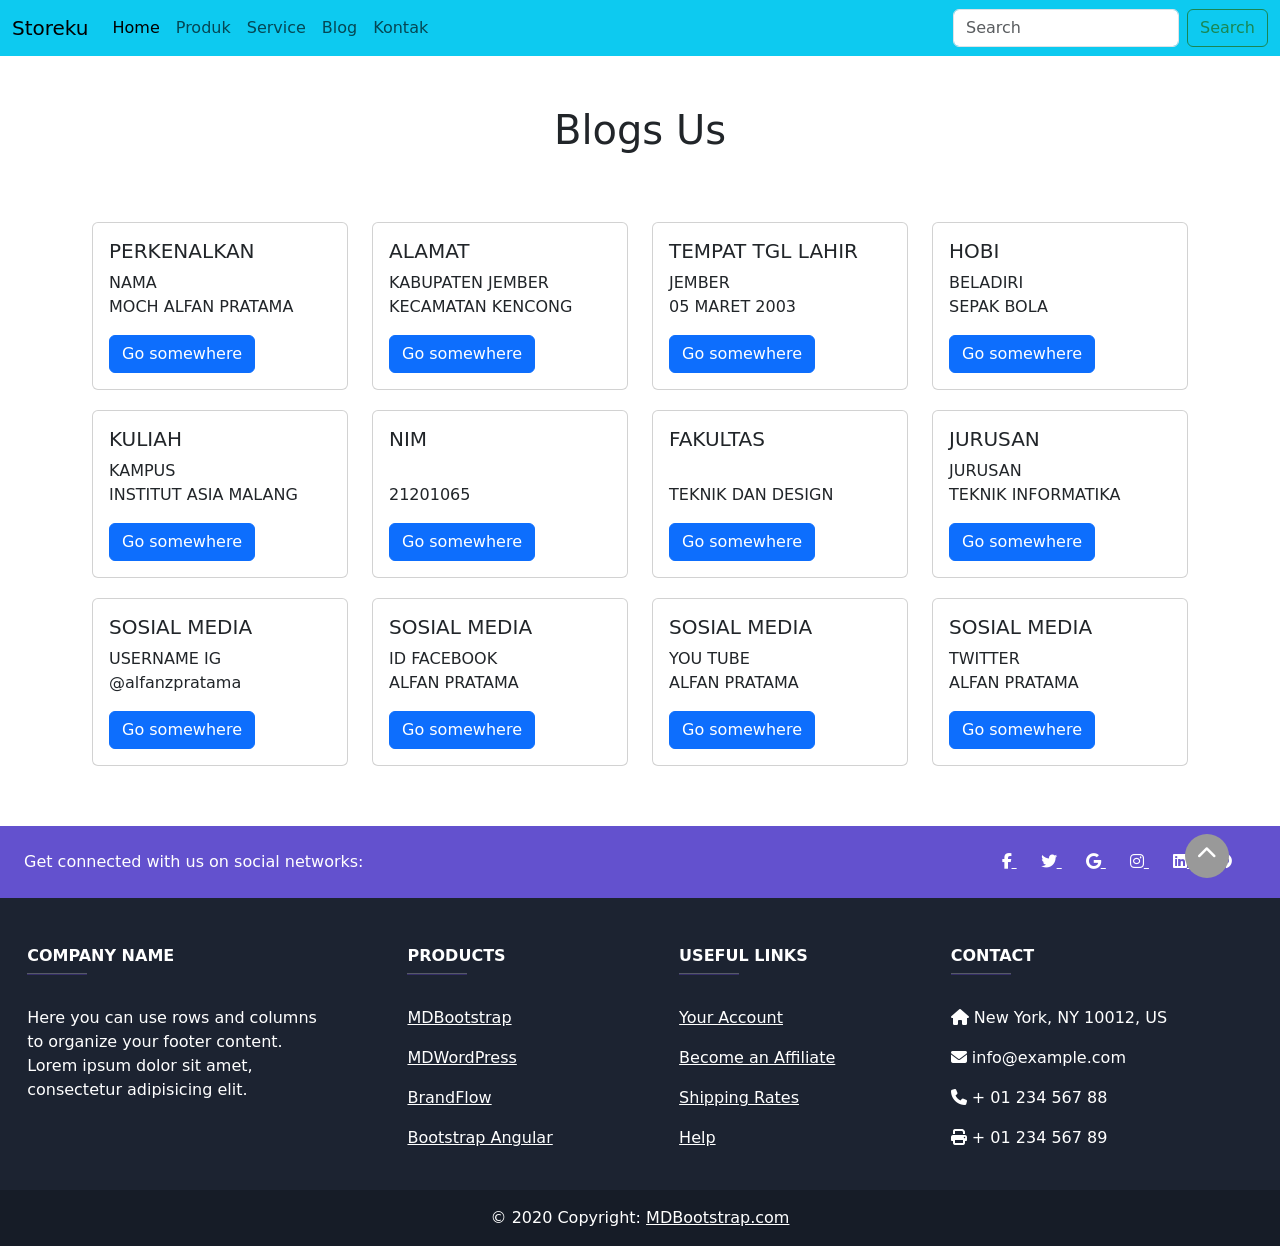
<file: blog.html>
<!DOCTYPE html>
<html lang="en">

<head>
    <meta charset="UTF-8">
    <meta http-equiv="X-UA-Compatible" content="IE=edge">
    <meta name="viewport" content="width=device-width, initial-scale=1.0">
    <title>BLOG-KAMI</title>
    <link rel="stylesheet" type="text/css" href="css/style.css">
    <link href="https://cdn.jsdelivr.net/npm/bootstrap@5.3.0-alpha1/dist/css/bootstrap.min.css" rel="stylesheet"
        integrity="sha384-GLhlTQ8iRABdZLl6O3oVMWSktQOp6b7In1Zl3/Jr59b6EGGoI1aFkw7cmDA6j6gD" crossorigin="anonymous">
    <link rel="stylesheet" href="https://cdnjs.cloudflare.com/ajax/libs/font-awesome/6.2.1/css/all.min.css">

</head>

<body>
    <nav class="navbar navbar-expand-lg bg-info">
        <div class="container-fluid">
            <a class="navbar-brand" href="#">Storeku</a>
            <button class="navbar-toggler" type="button" data-bs-toggle="collapse"
                data-bs-target="#navbarSupportedContent" aria-controls="navbarSupportedContent" aria-expanded="false"
                aria-label="Toggle navigation">
                <span class="navbar-toggler-icon"></span>
            </button>
            <div class="collapse navbar-collapse" id="navbarSupportedContent">
                <ul class="navbar-nav me-auto mb-2 mb-lg-0">
                    <li class="nav-item">
                        <a class="nav-link active" aria-current="page" href="index.html">Home</a>
                    </li>
                    <li class="nav-item">
                        <a class="nav-link" href="produk.html">Produk</a>
                    </li>
                    <li class="nav-item">
                        <a class="nav-link" href="service.html">Service</a>
                    </li>
                    <li class="nav-item">
                        <a class="nav-link" href="blog.html">Blog</a>
                    </li>
                    <li class="nav-item">
                        <a class="nav-link" href="kontak.html">Kontak</a>
                    </li>
 

                </ul>
                <form class="d-flex" role="search">
                    <input class="form-control me-2" type="search" placeholder="Search" aria-label="Search">
                    <button class="btn btn-outline-success" type="submit">Search</button>
                </form>
            </div>
        </div>
    </nav>


    <section>
        <div class="blog" style="text-align: center; padding: 50px;">
            <h1>Blogs Us</h1>
        </div>
        <div class="container">
            <div class="row" style="padding: 10px;">
                <div class="col-sm-3 mb-3 mb-sm-0">
                    <div class="card">
                        <div class="card-body">
                            <h5 class="card-title">PERKENALKAN</h5>
                            <p class="card-text">NAMA <br> MOCH ALFAN PRATAMA
                            </p>
                            <a href="#" class="btn btn-primary">Go somewhere</a>
                        </div>
                    </div>
                </div>
                <div class="col-sm-3 mb-3 mb-sm-0">
                    <div class="card">
                        <div class="card-body">
                            <h5 class="card-title">ALAMAT</h5>
                            <p class="card-text">KABUPATEN JEMBER <br> KECAMATAN KENCONG
                            </p>
                            <a href="#" class="btn btn-primary">Go somewhere</a>
                        </div>
                    </div>
                </div>
                <div class="col-sm-3 mb-3 mb-sm-0">
                    <div class="card">
                        <div class="card-body">
                            <h5 class="card-title">TEMPAT TGL LAHIR</h5>
                            <p class="card-text">JEMBER <br> 05 MARET 2003
                            </p>
                            <a href="#" class="btn btn-primary">Go somewhere</a>
                        </div>
                    </div>
                </div>
                <div class="col-sm-3">
                    <div class="card">
                        <div class="card-body">
                            <h5 class="card-title">HOBI</h5>
                            <p class="card-text">BELADIRI <br> SEPAK BOLA
                            </p>
                            <a href="#" class="btn btn-primary">Go somewhere</a>
                        </div>
                    </div>
                </div>
            </div>
            <div class="row" style="padding: 10px;">
                <div class="col-sm-3 mb-3 mb-sm-0">
                    <div class="card">
                        <div class="card-body">
                            <h5 class="card-title">KULIAH</h5>
                            <p class="card-text">KAMPUS <br> INSTITUT ASIA MALANG
                            </p>
                            <a href="#" class="btn btn-primary">Go somewhere</a>
                        </div>
                    </div>
                </div>
                <div class="col-sm-3 mb-3 mb-sm-0">
                    <div class="card">
                        <div class="card-body">
                            <h5 class="card-title">NIM</h5>
                            <p class="card-text"><br>21201065
                            </p>
                            <a href="#" class="btn btn-primary">Go somewhere</a>
                        </div>
                    </div>
                </div>
                <div class="col-sm-3 mb-3 mb-sm-0">
                    <div class="card">
                        <div class="card-body">
                            <h5 class="card-title">FAKULTAS</h5>
                            <p class="card-text"> <br> TEKNIK DAN DESIGN
                            </p>
                            <a href="#" class="btn btn-primary">Go somewhere</a>
                        </div>
                    </div>
                </div>
                <div class="col-sm-3">
                    <div class="card">
                        <div class="card-body">
                            <h5 class="card-title">JURUSAN</h5>
                            <p class="card-text">JURUSAN <br>TEKNIK INFORMATIKA
                            </p>
                            <a href="#" class="btn btn-primary">Go somewhere</a>
                        </div>
                    </div>
                </div>
            </div>
            <div class="row" style="padding: 10px;">
                <div class="col-sm-3 mb-3 mb-sm-0">
                    <div class="card">
                        <div class="card-body">
                            <h5 class="card-title">SOSIAL MEDIA</h5>
                            <p class="card-text">USERNAME IG <br>@alfanzpratama
                            </p>
                            <a href="#" class="btn btn-primary">Go somewhere</a>
                        </div>
                    </div>
                </div>
                <div class="col-sm-3 mb-3 mb-sm-0">
                    <div class="card">
                        <div class="card-body">
                            <h5 class="card-title">SOSIAL MEDIA</h5>
                            <p class="card-text">ID FACEBOOK <br> ALFAN PRATAMA
                            </p>
                            <a href="#" class="btn btn-primary">Go somewhere</a>
                        </div>
                    </div>
                </div>
                <div class="col-sm-3 mb-3 mb-sm-0">
                    <div class="card">
                        <div class="card-body">
                            <h5 class="card-title">SOSIAL MEDIA</h5>
                            <p class="card-text">YOU TUBE <br> ALFAN PRATAMA
                            </p>
                            <a href="#" class="btn btn-primary">Go somewhere</a>
                        </div>
                    </div>
                </div>
                <div class="col-sm-3">
                    <div class="card">
                        <div class="card-body">
                            <h5 class="card-title">SOSIAL MEDIA</h5>
                            <p class="card-text">TWITTER <br> ALFAN PRATAMA
                            </p>
                            <a href="#" class="btn btn-primary">Go somewhere</a>
                        </div>
                    </div>
                </div>
            </div>
        </div>
    </section>

    <nav class="scroll-top">
        <a href="#top" title="scrollup"><i class="fa fa-chevron-up"></i></a>
    </nav>

    <!-- Footer -->
    <footer class="text-center text-lg-start text-white" style="background-color: #1c2331; margin-top: 50px;">
        <!-- Section: Social media -->
        <section class="d-flex justify-content-between p-4" style="background-color: #6351ce">
            <!-- Left -->
            <div class="me-5">
                <span>Get connected with us on social networks:</span>
            </div>
            <!-- Left -->

            <!-- Right -->
            <div>
                <a href="" class="text-white me-4">
                    <i class="fab fa-facebook-f"></i>
                </a>
                <a href="" class="text-white me-4">
                    <i class="fab fa-twitter"></i>
                </a>
                <a href="" class="text-white me-4">
                    <i class="fab fa-google"></i>
                </a>
                <a href="" class="text-white me-4">
                    <i class="fab fa-instagram"></i>
                </a>
                <a href="" class="text-white me-4">
                    <i class="fab fa-linkedin"></i>
                </a>
                <a href="" class="text-white me-4">
                    <i class="fab fa-github"></i>
                </a>
            </div>
            <!-- Right -->
        </section>
        <!-- Section: Social media -->

        <!-- Section: Links  -->
        <section class="">
            <div class="text-center text-md-start mt-5">
                <!-- Grid row -->
                <div class="row mt-3">
                    <!-- Grid column -->
                    <div class="col-md-3 col-lg-4 col-xl-3 mx-auto mb-4">
                        <!-- Content -->
                        <h6 class="text-uppercase fw-bold">Company name</h6>
                        <hr class="mb-4 mt-0 d-inline-block mx-auto"
                            style="width: 60px; background-color: #7c4dff; height: 2px" />
                        <p>
                            Here you can use rows and columns to organize your footer
                            content. Lorem ipsum dolor sit amet, consectetur adipisicing
                            elit.
                        </p>
                    </div>
                    <!-- Grid column -->

                    <!-- Grid column -->
                    <div class="col-md-2 col-lg-2 col-xl-2 mx-auto mb-4">
                        <!-- Links -->
                        <h6 class="text-uppercase fw-bold">Products</h6>
                        <hr class="mb-4 mt-0 d-inline-block mx-auto"
                            style="width: 60px; background-color: #7c4dff; height: 2px" />
                        <p>
                            <a href="#!" class="text-white">MDBootstrap</a>
                        </p>
                        <p>
                            <a href="#!" class="text-white">MDWordPress</a>
                        </p>
                        <p>
                            <a href="#!" class="text-white">BrandFlow</a>
                        </p>
                        <p>
                            <a href="#!" class="text-white">Bootstrap Angular</a>
                        </p>
                    </div>
                    <!-- Grid column -->

                    <!-- Grid column -->
                    <div class="col-md-3 col-lg-2 col-xl-2 mx-auto mb-4">
                        <!-- Links -->
                        <h6 class="text-uppercase fw-bold">Useful links</h6>
                        <hr class="mb-4 mt-0 d-inline-block mx-auto"
                            style="width: 60px; background-color: #7c4dff; height: 2px" />
                        <p>
                            <a href="#!" class="text-white">Your Account</a>
                        </p>
                        <p>
                            <a href="#!" class="text-white">Become an Affiliate</a>
                        </p>
                        <p>
                            <a href="#!" class="text-white">Shipping Rates</a>
                        </p>
                        <p>
                            <a href="#!" class="text-white">Help</a>
                        </p>
                    </div>
                    <!-- Grid column -->

                    <!-- Grid column -->
                    <div class="col-md-4 col-lg-3 col-xl-3 mx-auto mb-md-0 mb-4">
                        <!-- Links -->
                        <h6 class="text-uppercase fw-bold">Contact</h6>
                        <hr class="mb-4 mt-0 d-inline-block mx-auto"
                            style="width: 60px; background-color: #7c4dff; height: 2px" />
                        <p><i class="fas fa-home mr-3"></i> New York, NY 10012, US</p>
                        <p><i class="fas fa-envelope mr-3"></i> info@example.com</p>
                        <p><i class="fas fa-phone mr-3"></i> + 01 234 567 88</p>
                        <p><i class="fas fa-print mr-3"></i> + 01 234 567 89</p>
                    </div>
                    <!-- Grid column -->
                </div>
                <!-- Grid row -->
            </div>
        </section>
        <!-- Section: Links  -->

        <!-- Copyright -->
        <div class="text-center p-3" style="background-color: rgba(0, 0, 0, 0.2)">
            © 2020 Copyright:
            <a class="text-white" href="https://mdbootstrap.com/">MDBootstrap.com</a>
        </div>
        <!-- Copyright -->
    </footer>
    <!-- Footer -->


    <script src="https://cdn.jsdelivr.net/npm/@popperjs/core@2.11.6/dist/umd/popper.min.js"
        integrity="sha384-oBqDVmMz9ATKxIep9tiCxS/Z9fNfEXiDAYTujMAeBAsjFuCZSmKbSSUnQlmh/jp3" crossorigin="anonymous">
    </script>
    <script src="https://cdn.jsdelivr.net/npm/bootstrap@5.3.0-alpha1/dist/js/bootstrap.min.js"
        integrity="sha384-mQ93GR66B00ZXjt0YO5KlohRA5SY2XofN4zfuZxLkoj1gXtW8ANNCe9d5Y3eG5eD" crossorigin="anonymous">
    </script>
     <script src="js/script.js"></script>
</body>

</html>
</file>
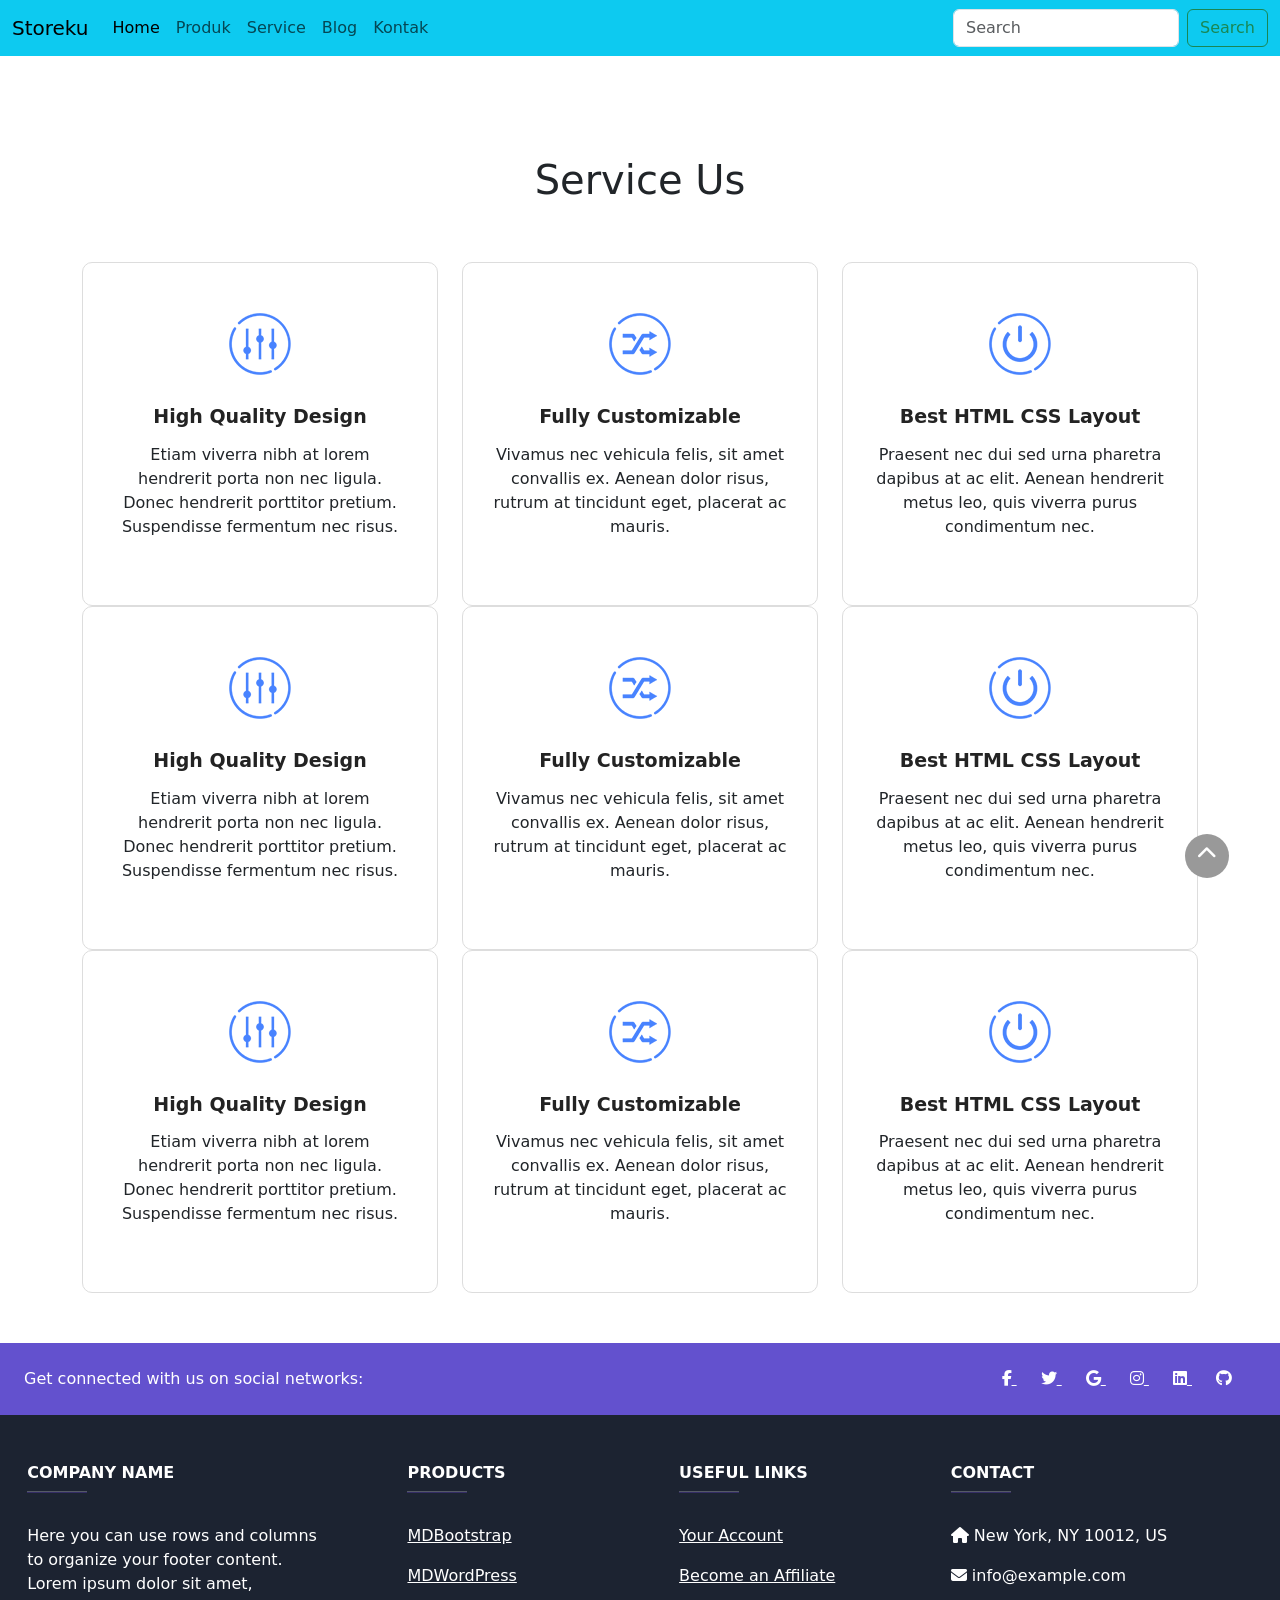
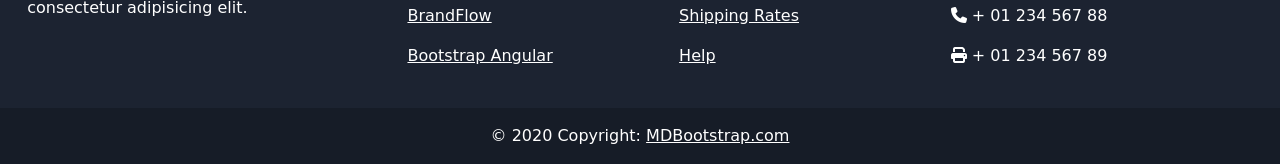
<file: service.html>
<!DOCTYPE html>
<html lang="en">

<head>
    <meta charset="UTF-8">
    <meta http-equiv="X-UA-Compatible" content="IE=edge">
    <meta name="viewport" content="width=device-width, initial-scale=1.0">
    <title>Service</title>
    <link rel="stylesheet" type="text/css" href="css/style.css">
    <link href="https://cdn.jsdelivr.net/npm/bootstrap@5.3.0-alpha1/dist/css/bootstrap.min.css" rel="stylesheet"
        integrity="sha384-GLhlTQ8iRABdZLl6O3oVMWSktQOp6b7In1Zl3/Jr59b6EGGoI1aFkw7cmDA6j6gD" crossorigin="anonymous">
    <link rel="stylesheet" href="https://cdnjs.cloudflare.com/ajax/libs/font-awesome/6.2.1/css/all.min.css">
</head>
<style>
    strong {
        background-color: white;
    }
</style>

<body>
    <nav class="navbar navbar-expand-lg bg-info">
        <div class="container-fluid">
            <a class="navbar-brand" href="#">Storeku</a>
            <button class="navbar-toggler" type="button" data-bs-toggle="collapse"
                data-bs-target="#navbarSupportedContent" aria-controls="navbarSupportedContent" aria-expanded="false"
                aria-label="Toggle navigation">
                <span class="navbar-toggler-icon"></span>
            </button>
            <div class="collapse navbar-collapse" id="navbarSupportedContent">
                <ul class="navbar-nav me-auto mb-2 mb-lg-0">
                    <li class="nav-item">
                        <a class="nav-link active" aria-current="page" href="index.html">Home</a>
                    </li>
                    <li class="nav-item">
                        <a class="nav-link" href="produk.html">Produk</a>
                    </li>
                    <li class="nav-item">
                        <a class="nav-link" href="service.html">Service</a>
                    </li>
                    <li class="nav-item">
                        <a class="nav-link" href="blog.html">Blog</a>
                    </li>
                    <li class="nav-item">
                        <a class="nav-link" href="kontak.html">Kontak</a>
                    </li>


                </ul>
                <form class="d-flex" role="search">
                    <input class="form-control me-2" type="search" placeholder="Search" aria-label="Search">
                    <button class="btn btn-outline-success" type="submit">Search</button>
                </form>
            </div>
        </div>
    </nav>

    <main>
        <section class="our-services" id="services">
            <div class="produk" style="text-align: center; padding: 50px;">
                <h1>Service Us</h1>
            </div>

            <div class="container">
                <div class="row">
                    <div class="col-md-4">
                        <div class="service-item">
                            <div class="icon">
                                <image src="img/service_icon_1.png" alt="">
                            </div>
                            <h4>High Quality Design</h4>
                            <p>Etiam viverra nibh at lorem hendrerit porta non nec ligula. Donec hendrerit porttitor
                                pretium. Suspendisse fermentum nec risus.</p>
                        </div>
                    </div>
                    <div class="col-md-4">
                        <div class="service-item">
                            <div class="icon">
                                <image src="img/service_icon_2.png" alt="">
                            </div>
                            <h4>Fully Customizable</h4>
                            <p>Vivamus nec vehicula felis, sit amet convallis ex. Aenean dolor risus, rutrum at
                                tincidunt eget, placerat ac mauris.</p>
                        </div>
                    </div>
                    <div class="col-md-4">
                        <div class="service-item">
                            <div class="icon">
                                <image src="img/service_icon_3.png" alt="">
                            </div>
                            <h4>Best HTML CSS Layout</h4>
                            <p>Praesent nec dui sed urna pharetra dapibus at ac elit. Aenean hendrerit metus leo, quis
                                viverra purus condimentum nec.</p>
                        </div>
                    </div>
                </div>
                <div class="row">
                    <div class="col-md-4">
                        <div class="service-item">
                            <div class="icon">
                                <image src="img/service_icon_1.png" alt="">
                            </div>
                            <h4>High Quality Design</h4>
                            <p>Etiam viverra nibh at lorem hendrerit porta non nec ligula. Donec hendrerit porttitor
                                pretium. Suspendisse fermentum nec risus.</p>
                        </div>
                    </div>
                    <div class="col-md-4">
                        <div class="service-item">
                            <div class="icon">
                                <image src="img/service_icon_2.png" alt="">
                            </div>
                            <h4>Fully Customizable</h4>
                            <p>Vivamus nec vehicula felis, sit amet convallis ex. Aenean dolor risus, rutrum at
                                tincidunt eget, placerat ac mauris.</p>
                        </div>
                    </div>
                    <div class="col-md-4">
                        <div class="service-item">
                            <div class="icon">
                                <image src="img/service_icon_3.png" alt="">
                            </div>
                            <h4>Best HTML CSS Layout</h4>
                            <p>Praesent nec dui sed urna pharetra dapibus at ac elit. Aenean hendrerit metus leo, quis
                                viverra purus condimentum nec.</p>
                        </div>
                    </div>
                </div>
                <div class="row">
                    <div class="col-md-4">
                        <div class="service-item">
                            <div class="icon">
                                <image src="img/service_icon_1.png" alt="">
                            </div>
                            <h4>High Quality Design</h4>
                            <p>Etiam viverra nibh at lorem hendrerit porta non nec ligula. Donec hendrerit porttitor
                                pretium. Suspendisse fermentum nec risus.</p>
                        </div>
                    </div>
                    <div class="col-md-4">
                        <div class="service-item">
                            <div class="icon">
                                <image src="img/service_icon_2.png" alt="">
                            </div>
                            <h4>Fully Customizable</h4>
                            <p>Vivamus nec vehicula felis, sit amet convallis ex. Aenean dolor risus, rutrum at
                                tincidunt eget, placerat ac mauris.</p>
                        </div>
                    </div>
                    <div class="col-md-4">
                        <div class="service-item">
                            <div class="icon">
                                <image src="img/service_icon_3.png" alt="">
                            </div>
                            <h4>Best HTML CSS Layout</h4>
                            <p>Praesent nec dui sed urna pharetra dapibus at ac elit. Aenean hendrerit metus leo, quis
                                viverra purus condimentum nec.</p>
                        </div>
                    </div>
                </div>
            </div>
        </section>
    </main>


    <nav class="scroll-top">
        <a href="#top" title="scrollup"><i class="fa fa-chevron-up"></i></a>
    </nav>
    <!-- Footer -->
    <footer class="text-center text-lg-start text-white" style="background-color: #1c2331; margin-top: 50px;">
        <!-- Section: Social media -->
        <section class="d-flex justify-content-between p-4" style="background-color: #6351ce">
            <!-- Left -->
            <div class="me-5">
                <span>Get connected with us on social networks:</span>
            </div>
            <!-- Left -->

            <!-- Right -->
            <div>
                <a href="" class="text-white me-4">
                    <i class="fab fa-facebook-f"></i>
                </a>
                <a href="" class="text-white me-4">
                    <i class="fab fa-twitter"></i>
                </a>
                <a href="" class="text-white me-4">
                    <i class="fab fa-google"></i>
                </a>
                <a href="" class="text-white me-4">
                    <i class="fab fa-instagram"></i>
                </a>
                <a href="" class="text-white me-4">
                    <i class="fab fa-linkedin"></i>
                </a>
                <a href="" class="text-white me-4">
                    <i class="fab fa-github"></i>
                </a>
            </div>
            <!-- Right -->
        </section>
        <!-- Section: Social media -->

        <!-- Section: Links  -->
        <section class="">
            <div class="text-center text-md-start mt-5">
                <!-- Grid row -->
                <div class="row mt-3">
                    <!-- Grid column -->
                    <div class="col-md-3 col-lg-4 col-xl-3 mx-auto mb-4">
                        <!-- Content -->
                        <h6 class="text-uppercase fw-bold">Company name</h6>
                        <hr class="mb-4 mt-0 d-inline-block mx-auto"
                            style="width: 60px; background-color: #7c4dff; height: 2px" />
                        <p>
                            Here you can use rows and columns to organize your footer
                            content. Lorem ipsum dolor sit amet, consectetur adipisicing
                            elit.
                        </p>
                    </div>
                    <!-- Grid column -->

                    <!-- Grid column -->
                    <div class="col-md-2 col-lg-2 col-xl-2 mx-auto mb-4">
                        <!-- Links -->
                        <h6 class="text-uppercase fw-bold">Products</h6>
                        <hr class="mb-4 mt-0 d-inline-block mx-auto"
                            style="width: 60px; background-color: #7c4dff; height: 2px" />
                        <p>
                            <a href="#!" class="text-white">MDBootstrap</a>
                        </p>
                        <p>
                            <a href="#!" class="text-white">MDWordPress</a>
                        </p>
                        <p>
                            <a href="#!" class="text-white">BrandFlow</a>
                        </p>
                        <p>
                            <a href="#!" class="text-white">Bootstrap Angular</a>
                        </p>
                    </div>
                    <!-- Grid column -->

                    <!-- Grid column -->
                    <div class="col-md-3 col-lg-2 col-xl-2 mx-auto mb-4">
                        <!-- Links -->
                        <h6 class="text-uppercase fw-bold">Useful links</h6>
                        <hr class="mb-4 mt-0 d-inline-block mx-auto"
                            style="width: 60px; background-color: #7c4dff; height: 2px" />
                        <p>
                            <a href="#!" class="text-white">Your Account</a>
                        </p>
                        <p>
                            <a href="#!" class="text-white">Become an Affiliate</a>
                        </p>
                        <p>
                            <a href="#!" class="text-white">Shipping Rates</a>
                        </p>
                        <p>
                            <a href="#!" class="text-white">Help</a>
                        </p>
                    </div>
                    <!-- Grid column -->

                    <!-- Grid column -->
                    <div class="col-md-4 col-lg-3 col-xl-3 mx-auto mb-md-0 mb-4">
                        <!-- Links -->
                        <h6 class="text-uppercase fw-bold">Contact</h6>
                        <hr class="mb-4 mt-0 d-inline-block mx-auto"
                            style="width: 60px; background-color: #7c4dff; height: 2px" />
                        <p><i class="fas fa-home mr-3"></i> New York, NY 10012, US</p>
                        <p><i class="fas fa-envelope mr-3"></i> info@example.com</p>
                        <p><i class="fas fa-phone mr-3"></i> + 01 234 567 88</p>
                        <p><i class="fas fa-print mr-3"></i> + 01 234 567 89</p>
                    </div>
                    <!-- Grid column -->
                </div>
                <!-- Grid row -->
            </div>
        </section>
        <!-- Section: Links  -->

        <!-- Copyright -->
        <div class="text-center p-3" style="background-color: rgba(0, 0, 0, 0.2)">
            © 2020 Copyright:
            <a class="text-white" href="https://mdbootstrap.com/">MDBootstrap.com</a>
        </div>
        <!-- Copyright -->
    </footer>

    <script src="https://cdn.jsdelivr.net/npm/@popperjs/core@2.11.6/dist/umd/popper.min.js"
        integrity="sha384-oBqDVmMz9ATKxIep9tiCxS/Z9fNfEXiDAYTujMAeBAsjFuCZSmKbSSUnQlmh/jp3" crossorigin="anonymous">
    </script>
    <script src="https://cdn.jsdelivr.net/npm/bootstrap@5.3.0-alpha1/dist/js/bootstrap.min.js"
        integrity="sha384-mQ93GR66B00ZXjt0YO5KlohRA5SY2XofN4zfuZxLkoj1gXtW8ANNCe9d5Y3eG5eD" crossorigin="anonymous">
    </script>
    <script src="js/script.js"></script>
</body>

</html>
</file>
<file: css/style.css>
/* h3{
    font-family: Verdana, Geneva, Tahoma, sans-serif;
}
h4{
    text-align: center;
}
h4{
    background-color: white;
    font-family: Arial, Helvetica, sans-serif;
    padding: 10px;
    box-shadow: 20px 10px grey;
    text-decoration: none;
}
div h3:hover {
    background-color: lightgrey;
    width: 100%;
    height: 100%;
}
h2:hover{
    background-color: lightgrey;
    width: 100%;
    height: 100%;
}
td strong:hover{
    background-color: lightskyblue;
}
td p:hover{
    background-color: grey;
}
td a{
    text-decoration: none;
    color: white;
}
td a:hover{
    background-color: lightgrey;
}
p img {
    border-radius: 50%;
}
a u{
    text-decoration: none;
    color: black;
} */

/* kontak */
@import url('https://fonts.googleapis.com/css?family=Montserrat:300,400,500,600,700,800,900|Rubik:300,400,500,700,900');

/* *
{
    
    -webkit-font-smoothing: antialiased;
    -webkit-text-shadow: rgba(0,0,0,.01) 0 0 1px;
    text-shadow: rgba(0,0,0,.01) 0 0 1px;
}
body
{
    font-family: 'Rubik', sans-serif;
    font-size: 14px;
    font-weight: 400;
    background: #fff;
    color: #000000;
    margin-top: 10px;
}
div
{
    display: block;
    position: relative;
    -webkit-box-sizing: border-box;
    -moz-box-sizing: border-box;
    box-sizing: border-box;
}



h1, h2, h3, h4, h5, h6
{
    font-family: 'Rubik', sans-serif;
    font-weight: 500;
    -webkit-font-smoothing: antialiased;
    -webkit-text-shadow: rgba(0,0,0,.01) 0 0 1px;
    text-shadow: rgba(0,0,0,.01) 0 0 1px;
} */


.button {
  display: inline-block;
  background: #0064c2;
  border-radius: 5px;
  height: 48px;
  -webkit-transition: all 200ms ease;
  -moz-transition: all 200ms ease;
  -ms-transition: all 200ms ease;
  -o-transition: all 200ms ease;
  transition: all 200ms ease;
}

.button a {
  display: block;
  font-size: 18px;
  font-weight: 400;
  line-height: 48px;
  color: #FFFFFF;
  padding-left: 35px;
  padding-right: 35px;
}

.button:hover {
  opacity: 0.8;
}

.contact_info {
  width: 100%;
  padding-top: 70px;
}

.contact_info_item {
  width: calc((100% - 60px) / 3);
  height: 100px;
  border: solid 1px #e8e8e8;
  box-shadow: 0px 1px 5px rgba(0, 0, 0, 0.1);
  padding-left: 32px;
  padding-right: 15px;
}

.contact_info_image {
  width: 35px;
  height: 35px;
  text-align: center;
}

.contact_info_image img {
  max-width: 100%;
}

.contact_info_content {
  padding-left: 17px;
}

.contact_info_title {
  font-weight: 500;
}

.contact_info_text {
  font-size: 12px;
  color: rgba(0, 0, 0, 0.5);
}

/*********************************
4.1 Contact Form
*********************************/

.contact_form {
  padding-top: 85px;
}

.contact_form_container {}

.contact_form_title {
  font-size: 30px;
  font-weight: 500;
  margin-bottom: 37px;
}

.contact_form_inputs {
  margin-bottom: 30px;
}

.input_field {
  width: calc((100% - 60px) / 3);
  height: 50px;
  padding-left: 25px;
  border: solid 1px #000000;
  border-radius: 5px;
  outline: none;
  color: #0e8ce4;
  -webkit-transition: all 200ms ease;
  -moz-transition: all 200ms ease;
  -ms-transition: all 200ms ease;
  -o-transition: all 200ms ease;
  transition: all 200ms ease;
}

.input_field:focus,
.text_field:focus {
  border-color: #000000;
}

.input_field:hover,
.text_field:hover {
  border-color: #000000;
}

.input_field::-webkit-input-placeholder,
.text_field::-webkit-input-placeholder {
  font-size: 16px;
  font-weight: 400;
  color: rgba(0, 0, 0, 0.3);
}

.input_field:-moz-placeholder,
.text_field:-moz-placeholder {
  font-size: 16px;
  font-weight: 400;
  color: rgba(0, 0, 0, 0.3);
}

.input_field::-moz-placeholder,
.text_field::-moz-placeholder {
  font-size: 16px;
  font-weight: 400;
  color: rgba(0, 0, 0, 0.3);
}

.input_field:-ms-input-placeholder,
.text_field:-ms-input-placeholder {
  font-size: 16px;
  font-weight: 400;
  color: rgba(0, 0, 0, 0.3);
}

.input_field::input-placeholder,
.text_field::input-placeholder {
  font-size: 16px;
  font-weight: 400;
  color: rgba(0, 0, 0, 0.3);
}

.text_field {
  width: 100%;
  height: 160px;
  padding-left: 25px;
  padding-top: 15px;
  border: solid 1px #000000;
  border-radius: 5px;
  color: #0e8ce4;
  outline: none;
  -webkit-transition: all 200ms ease;
  -moz-transition: all 200ms ease;
  -ms-transition: all 200ms ease;
  -o-transition: all 200ms ease;
  transition: all 200ms ease;
}

.contact_submit_button {
  padding-left: 35px;
  padding-right: 35px;
  color: #FFFFFF;
  font-size: 18px;
  border: none;
  outline: none;
  cursor: pointer;
  margin-top: 24px;
}

.panel {
  width: 100%;
  height: 50px;
  background: #fafafa;
  margin-top: 120px;
}


@media only screen and (max-width: 991px) {

  .contact_info_item {
    width: 100%;
    margin-bottom: 30px;
  }

  .contact_info_item:last-child {
    margin-bottom: 0px;
  }

}

@media only screen and (max-width: 767px) {

  .input_field {
    margin-bottom: 30px;
    width: 100%;
  }

  .input_field:last-child {
    margin-bottom: 0px;
  }
}


@media only screen and (max-width: 575px) {

  .contact_submit_button {
    font-size: 13px;
    padding-left: 25px;
    padding-right: 25px;
  }

}

/* service */
#services {
    margin-top: 50px;
  }
  
  section.our-services .service-item {
    text-align: center;
    border: 1px solid #ddd;
    border-radius: 10px;
    padding: 50px 30px;
  }
  
  section.our-services .service-item .icon img {
    max-width: 100%;
  }
  
  section.our-services .service-item h4 {
    font-size: 19px;
    font-weight: 600;
    color: #232323;
    margin-top: 30px;
    margin-bottom: 15px;
  }
  
  .our-services .left-content h4 {
    font-size: 19px;
    font-weight: 600;
    color: #ffffff;
    margin-top: 0px;
    margin-bottom: 25px;
  }
  
  .our-services .left-content .blue-button {
    margin-top: 25px;
  }
  
  .down-services {
    border-top: 1px solid #ddd;
    margin-top: 60px;
    padding-top: 60px;
  }
  
  .accordion li {
    position: relative;
  }

  .scroll-top {
    z-index: 9999;
    position: fixed;
    bottom: 2.5%;
    right: 4%;
  }
  
  .scroll-top i {
    color: #fff;
    -moz-border-radius: 50%;
    -webkit-border-radius: 50%;
    border-radius: 50px;
    text-align: center;
    font-size: 20px;
    background-color: #999;
    padding: 10px 12px 14px;
  }
  
  .scroll-top i:hover {
    background-color: #000;
  }
</file>
